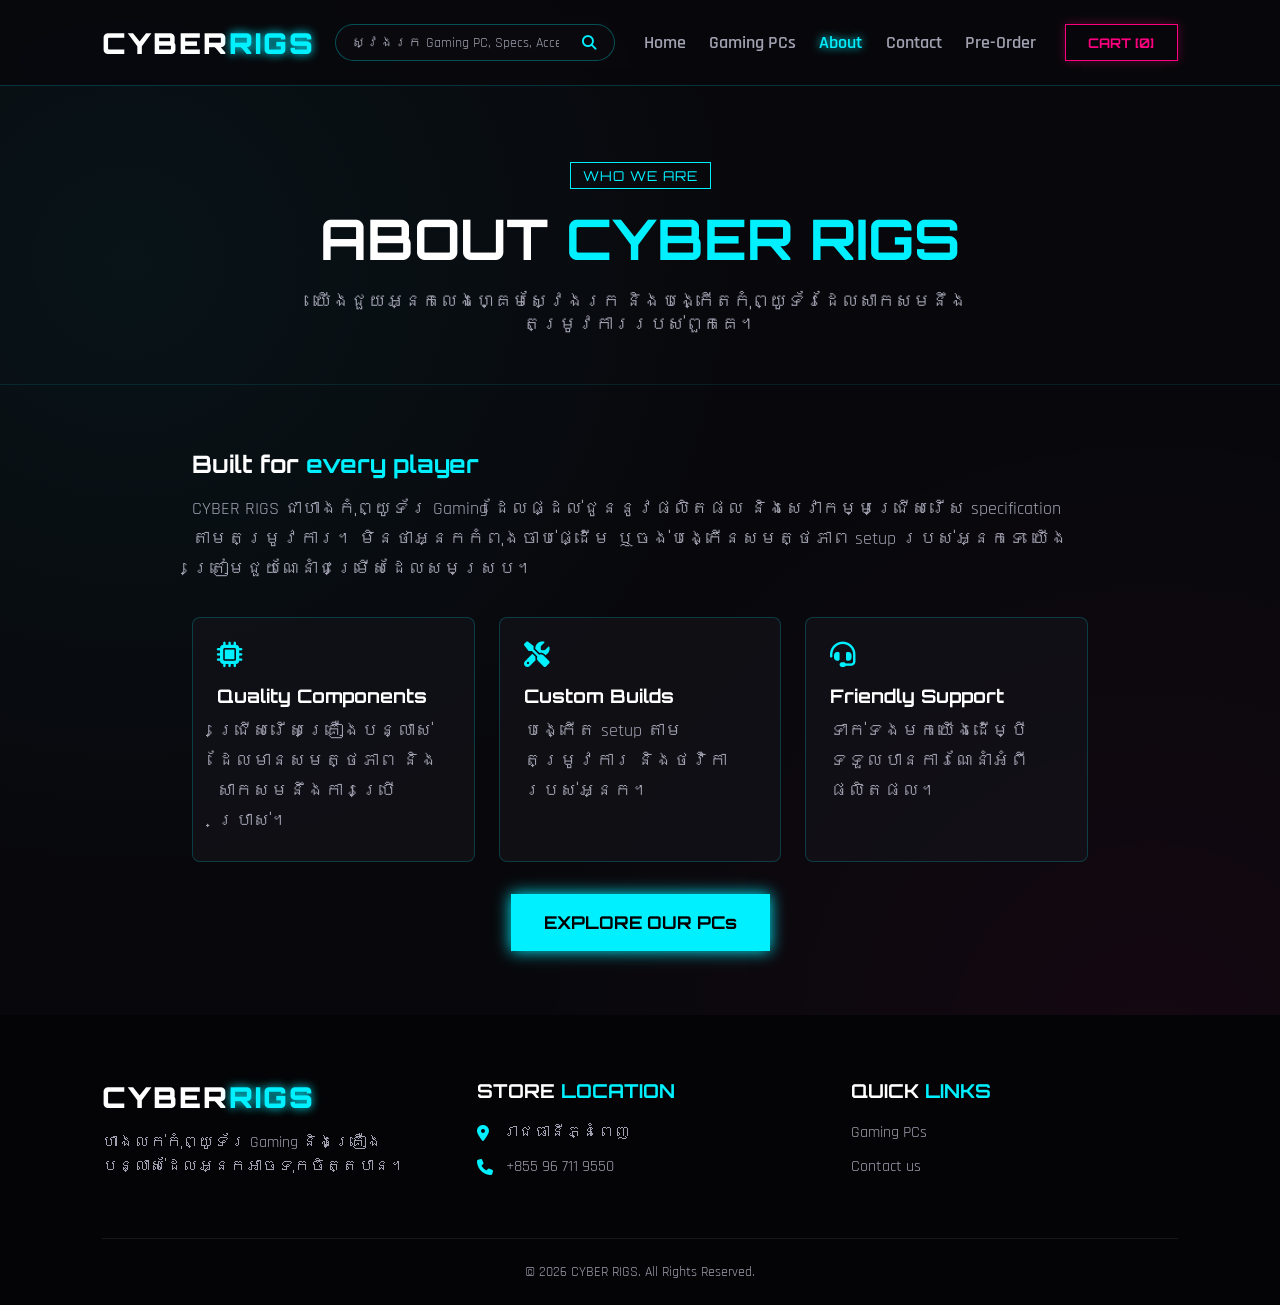
<file: about.html>
<!DOCTYPE html>
<html lang="km">
<head>
  <meta charset="UTF-8">
  <meta name="viewport" content="width=device-width, initial-scale=1.0">
  <title>About Us | CYBER RIGS</title>
  <link rel="stylesheet" href="style.css">
  <link href="https://fonts.googleapis.com/css2?family=Orbitron:wght@500;700;900&family=Rajdhani:wght@500;600;700&display=swap" rel="stylesheet">
  <link rel="stylesheet" href="https://cdnjs.cloudflare.com/ajax/libs/font-awesome/6.4.0/css/all.min.css">
</head>
<body>
  <header class="navbar">
    <a class="logo" href="index.html">CYBER<span>RIGS</span></a>
    <form class="search-box" role="search">
      <input type="search" aria-label="ស្វែងរកផលិតផល" placeholder="ស្វែងរក Gaming PC, Specs, Accessories...">
      <button type="submit" aria-label="ស្វែងរក"><i class="fa-solid fa-magnifying-glass"></i></button>
    </form>
    <nav class="nav-links">
      <a href="index.html">Home</a>
      <a href="products.html">Gaming PCs</a>
      <a href="about.html" class="active">About</a>
      <a href="contact.html">Contact</a>
      <a href="index.html#booking">Pre-Order</a>
    </nav>
    <button class="btn btn-glow cart-button" type="button" aria-haspopup="dialog">CART [0]</button>
  </header>

  <main>
    <section class="page-intro">
      <span class="badge">WHO WE ARE</span>
      <h1>ABOUT <span>CYBER RIGS</span></h1>
      <p>យើងជួយអ្នកលេងហ្គេមស្វែងរក និងបង្កើតកុំព្យូទ័រដែលសាកសមនឹងតម្រូវការរបស់ពួកគេ។</p>
    </section>
    <section class="content-panel">
      <h2>Built for <span>every player</span></h2>
      <p>CYBER RIGS ជាហាងកុំព្យូទ័រ Gaming ដែលផ្ដល់ជូននូវផលិតផល និងសេវាកម្មជ្រើសរើស specification តាមតម្រូវការ។ មិនថាអ្នកកំពុងចាប់ផ្ដើម ឬចង់បង្កើនសមត្ថភាព setup របស់អ្នកទេ យើងត្រៀមជួយណែនាំជម្រើសដែលសមស្រប។</p>
      <div class="feature-grid">
        <article class="feature-card"><i class="fa-solid fa-microchip"></i><h3>Quality Components</h3><p>ជ្រើសរើសគ្រឿងបន្លាស់ដែលមានសមត្ថភាព និងសាកសមនឹងការប្រើប្រាស់។</p></article>
        <article class="feature-card"><i class="fa-solid fa-screwdriver-wrench"></i><h3>Custom Builds</h3><p>បង្កើត setup តាមតម្រូវការ និងថវិការបស់អ្នក។</p></article>
        <article class="feature-card"><i class="fa-solid fa-headset"></i><h3>Friendly Support</h3><p>ទាក់ទងមកយើងដើម្បីទទួលបានការណែនាំអំពីផលិតផល។</p></article>
      </div>
      <p style="margin-top: 2rem; text-align: center;"><a href="products.html" class="btn btn-primary">EXPLORE OUR PCs</a></p>
    </section>
  </main>

  <footer class="footer-section">
    <div class="footer-grid">
      <div class="footer-col"><a class="logo" href="index.html">CYBER<span>RIGS</span></a><p class="footer-desc">ហាងលក់កុំព្យូទ័រ Gaming និងគ្រឿងបន្លាស់ដែលអ្នកអាចទុកចិត្តបាន។</p></div>
      <div class="footer-col"><h3>STORE <span>LOCATION</span></h3><ul class="contact-info"><li><i class="fa-solid fa-location-dot"></i> រាជធានីភ្នំពេញ</li><li><i class="fa-solid fa-phone"></i> +855 96 711 9550</li></ul></div>
      <div class="footer-col"><h3>QUICK <span>LINKS</span></h3><ul class="contact-info"><li><a href="products.html">Gaming PCs</a></li><li><a href="contact.html">Contact us</a></li></ul></div>
    </div>
    <div class="footer-bottom"><p>&copy; 2026 CYBER RIGS. All Rights Reserved.</p></div>
  </footer>
  <dialog class="cart-dialog" id="cart-dialog" aria-labelledby="cart-title">
    <div class="cart-dialog-header">
      <h2 id="cart-title">YOUR <span>CART</span></h2>
      <button class="cart-close" id="close-cart" type="button" aria-label="បិទកន្ត្រក">&times;</button>
    </div>
    <ul class="cart-items" id="cart-items"></ul>
    <div class="cart-total"><span>សរុប</span><strong id="cart-total">$0</strong></div>
    <div class="cart-actions">
      <button class="btn btn-secondary" id="reset-cart" type="button">RESET CART</button>
      <button class="btn btn-primary" id="continue-shopping" type="button">CONTINUE SHOPPING</button>
    </div>
  </dialog>
  <script src="site.js"></script>
</body>
</html>
</file>
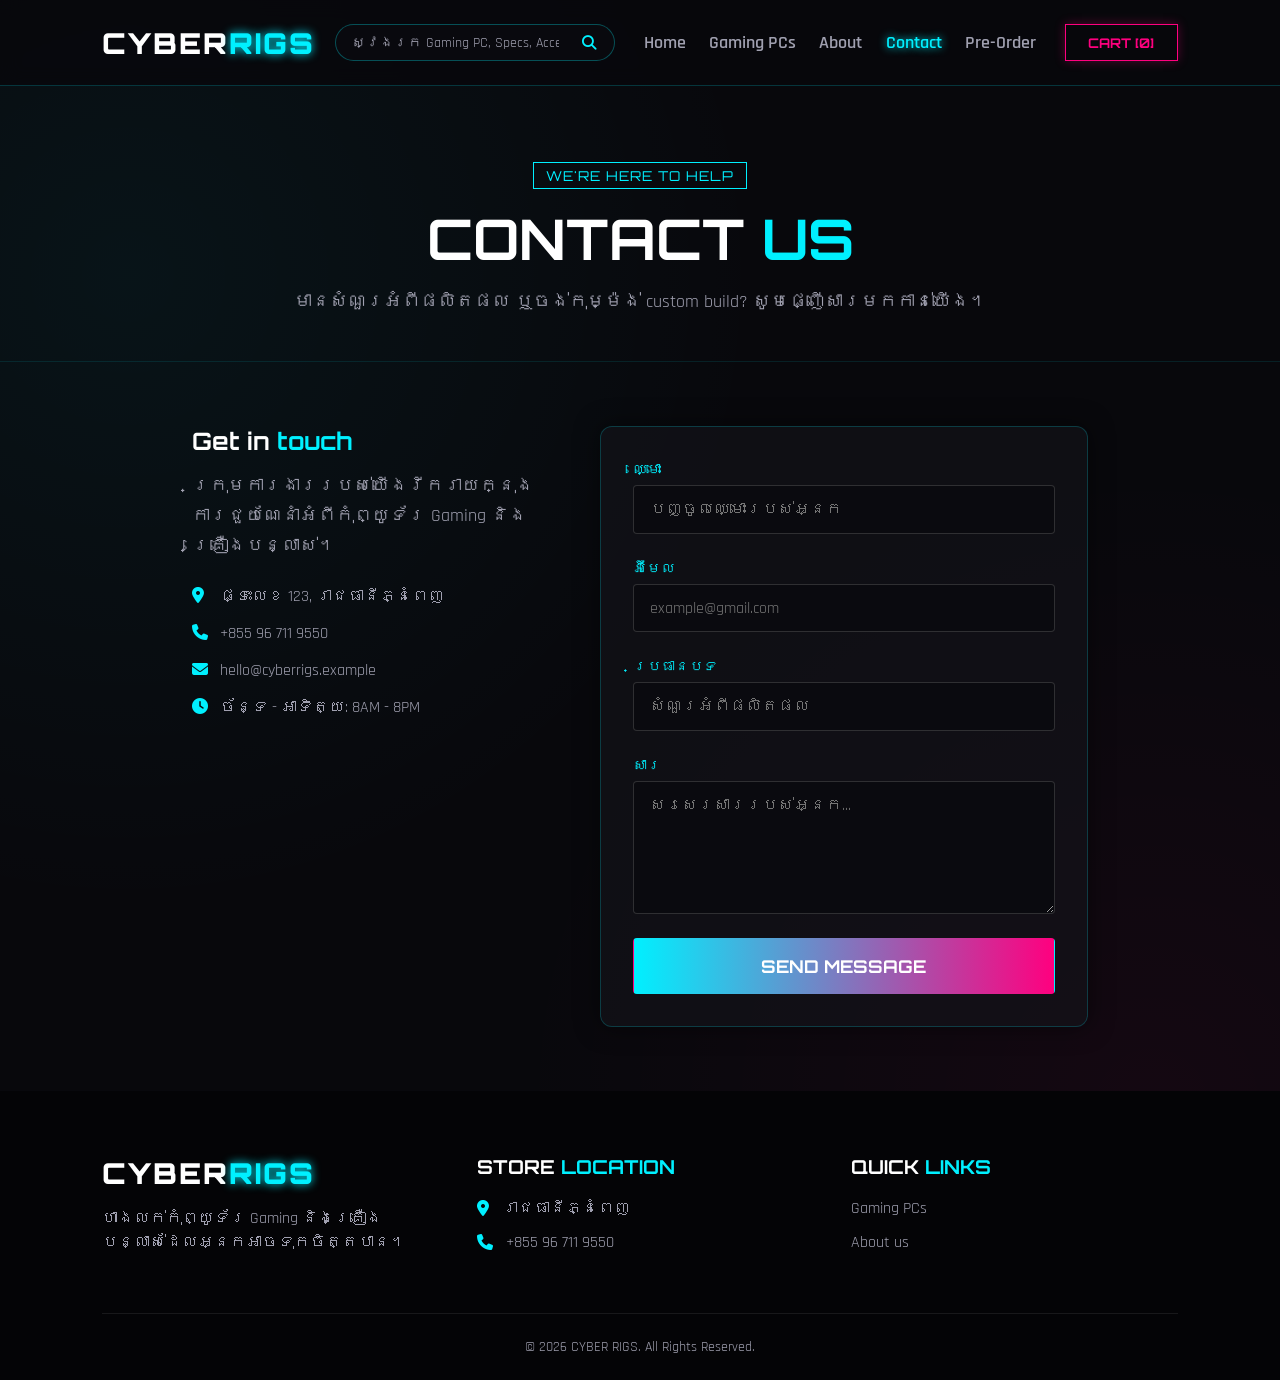
<file: contact.html>
<!DOCTYPE html>
<html lang="km">
<head>
  <meta charset="UTF-8">
  <meta name="viewport" content="width=device-width, initial-scale=1.0">
  <title>Contact | CYBER RIGS</title>
  <link rel="stylesheet" href="style.css">
  <link href="https://fonts.googleapis.com/css2?family=Orbitron:wght@500;700;900&family=Rajdhani:wght@500;600;700&display=swap" rel="stylesheet">
  <link rel="stylesheet" href="https://cdnjs.cloudflare.com/ajax/libs/font-awesome/6.4.0/css/all.min.css">
</head>
<body>
  <header class="navbar">
    <a class="logo" href="index.html">CYBER<span>RIGS</span></a>
    <form class="search-box" role="search">
      <input type="search" aria-label="ស្វែងរកផលិតផល" placeholder="ស្វែងរក Gaming PC, Specs, Accessories...">
      <button type="submit" aria-label="ស្វែងរក"><i class="fa-solid fa-magnifying-glass"></i></button>
    </form>
    <nav class="nav-links">
      <a href="index.html">Home</a>
      <a href="products.html">Gaming PCs</a>
      <a href="about.html">About</a>
      <a href="contact.html" class="active">Contact</a>
      <a href="index.html#booking">Pre-Order</a>
    </nav>
    <button class="btn btn-glow cart-button" type="button" aria-haspopup="dialog">CART [0]</button>
  </header>

  <main>
    <section class="page-intro">
      <span class="badge">WE'RE HERE TO HELP</span>
      <h1>CONTACT <span>US</span></h1>
      <p>មានសំណួរអំពីផលិតផល ឬចង់កុម្ម៉ង់ custom build? សូមផ្ញើសារមកកាន់យើង។</p>
    </section>
    <section class="content-panel contact-layout">
      <div>
        <h2>Get in <span>touch</span></h2>
        <p>ក្រុមការងាររបស់យើងរីករាយក្នុងការជួយណែនាំអំពីកុំព្យូទ័រ Gaming និងគ្រឿងបន្លាស់។</p>
        <ul class="contact-details">
          <li><i class="fa-solid fa-location-dot"></i> ផ្ទះលេខ 123, រាជធានីភ្នំពេញ</li>
          <li><i class="fa-solid fa-phone"></i> +855 96 711 9550</li>
          <li><i class="fa-solid fa-envelope"></i> hello@cyberrigs.example</li>
          <li><i class="fa-solid fa-clock"></i> ច័ន្ទ - អាទិត្យ: 8AM - 8PM</li>
        </ul>
      </div>
      <form class="booking-form" data-contact-form>
        <div class="form-control">
          <label for="contact-name">ឈ្មោះ</label>
          <input id="contact-name" name="name" type="text" placeholder="បញ្ចូលឈ្មោះរបស់អ្នក" required>
        </div>
        <div class="form-control">
          <label for="contact-email">អ៊ីមែល</label>
          <input id="contact-email" name="email" type="email" placeholder="example@gmail.com" required>
        </div>
        <div class="form-control">
          <label for="contact-subject">ប្រធានបទ</label>
          <input id="contact-subject" name="subject" type="text" placeholder="សំណួរអំពីផលិតផល" required>
        </div>
        <div class="form-control">
          <label for="contact-message">សារ</label>
          <textarea id="contact-message" name="message" rows="5" placeholder="សរសេរសាររបស់អ្នក..." required></textarea>
        </div>
        <button type="submit" class="btn btn-submit">SEND MESSAGE</button>
        <p class="form-message" role="status" aria-live="polite"></p>
      </form>
    </section>
  </main>

  <footer class="footer-section">
    <div class="footer-grid">
      <div class="footer-col"><a class="logo" href="index.html">CYBER<span>RIGS</span></a><p class="footer-desc">ហាងលក់កុំព្យូទ័រ Gaming និងគ្រឿងបន្លាស់ដែលអ្នកអាចទុកចិត្តបាន។</p></div>
      <div class="footer-col"><h3>STORE <span>LOCATION</span></h3><ul class="contact-info"><li><i class="fa-solid fa-location-dot"></i> រាជធានីភ្នំពេញ</li><li><i class="fa-solid fa-phone"></i> +855 96 711 9550</li></ul></div>
      <div class="footer-col"><h3>QUICK <span>LINKS</span></h3><ul class="contact-info"><li><a href="products.html">Gaming PCs</a></li><li><a href="about.html">About us</a></li></ul></div>
    </div>
    <div class="footer-bottom"><p>&copy; 2026 CYBER RIGS. All Rights Reserved.</p></div>
  </footer>
  <dialog class="cart-dialog" id="cart-dialog" aria-labelledby="cart-title">
    <div class="cart-dialog-header">
      <h2 id="cart-title">YOUR <span>CART</span></h2>
      <button class="cart-close" id="close-cart" type="button" aria-label="បិទកន្ត្រក">&times;</button>
    </div>
    <ul class="cart-items" id="cart-items"></ul>
    <div class="cart-total"><span>សរុប</span><strong id="cart-total">$0</strong></div>
    <div class="cart-actions">
      <button class="btn btn-secondary" id="reset-cart" type="button">RESET CART</button>
      <button class="btn btn-primary" id="continue-shopping" type="button">CONTINUE SHOPPING</button>
    </div>
  </dialog>
  <script src="site.js"></script>
</body>
</html>
</file>
<file: style.css>
/* ==========================================
   RESET, VARIABLES & SHARED BASE
   ========================================== */
:root {
  --bg-dark: #08080c;
  --card-bg: rgba(20, 20, 28, 0.6);
  --cyan-neon: #00f0ff;
  --pink-neon: #ff007f;
  --text-main: #ffffff;
  --text-dim: #a0a0b0;
  --font-title: 'Orbitron', sans-serif;
  --font-body: 'Rajdhani', sans-serif;
}

* {
  margin: 0;
  padding: 0;
  box-sizing: border-box;
}

html {
  scroll-behavior: smooth;
}

body {
  background: var(--bg-dark);
  color: var(--text-main);
  font-family: var(--font-body);
  overflow-x: hidden;
  background-image: 
    radial-gradient(circle at 10% 20%, rgba(0, 240, 255, 0.05) 0%, transparent 40%),
    radial-gradient(circle at 90% 80%, rgba(255, 0, 127, 0.05) 0%, transparent 40%);
}
/* Common Typography & Reusable Components */
.logo, .section-title, h3, .badge, .btn, .card-tag, .price {
  font-family: var(--font-title);
}
.logo {
  font-size: 1.8rem;
  font-weight: 900;
  letter-spacing: 2px;
  color: var(--text-main);
  text-decoration: none;
}
.logo span, .section-title span, .footer-col h3 span, .price {
  color: var(--cyan-neon);
}
.logo span {
  text-shadow: 0 0 10px var(--cyan-neon);
}
.section-title {
  font-size: 2rem;
  margin-bottom: 1rem;
  text-align: center;
}
/* Button Master Style (កាត់បន្ថយ CSS ជាន់គ្នារបស់ Buttons) */
.btn {
  display: inline-block;
  padding: 0.6rem 1.4rem;
  font-weight: 700;
  text-decoration: none;
  cursor: pointer;
  border: 1px solid transparent;
  transition: 0.3s;
}
.btn-glow {
  background: transparent;
  border-color: var(--pink-neon);
  color: var(--pink-neon);
  box-shadow: 0 0 10px rgba(255, 0, 127, 0.3);
}
.btn-glow:hover {
  background: var(--pink-neon);
  color: #fff;
  box-shadow: 0 0 20px var(--pink-neon);
}
.btn-primary {
  background: var(--cyan-neon);
  color: #000;
  padding: 0.8rem 2rem;
  box-shadow: 0 0 15px var(--cyan-neon);
}
.btn-primary:hover {
  transform: translateY(-3px);
  box-shadow: 0 0 25px var(--cyan-neon);
}
.btn-secondary {
  border-color: var(--text-dim);
  color: var(--text-main);
  padding: 0.8rem 2rem;
}
.btn-secondary:hover {
  border-color: var(--text-main);
  background: rgba(255, 255, 255, 0.05);
}
.btn-card {
  background: transparent;
  border-color: var(--cyan-neon);
  color: var(--cyan-neon);
  padding: 0.4rem 1rem;
  font-size: 0.9rem;
  font-family: var(--font-title);
  cursor: pointer;
}
.btn-card:hover {
  background: var(--cyan-neon);
  color: #000;
}
.btn-submit {
  width: 100%;
  background: linear-gradient(90deg, var(--cyan-neon), var(--pink-neon));
  color: #fff;
  padding: 1rem;
  font-size: 1.1rem;
  border-radius: 4px;
}
.btn-submit:hover {
  opacity: 0.9;
  box-shadow: 0 0 20px rgba(0, 240, 255, 0.4);
}

/* NAVBAR & SEARCH */
.navbar {
  display: flex;
  justify-content: space-between;
  align-items: center;
  padding: 1.5rem 8%;
  border-bottom: 1px solid rgba(0, 240, 255, 0.2);
  background: rgba(8, 8, 12, 0.85);
  backdrop-filter: blur(10px);
  position: sticky;
  top: 0;
  z-index: 100;
}
.search-box {
  display: flex;
  align-items: center;
  background: rgba(10, 10, 15, 0.8);
  border: 1px solid rgba(0, 240, 255, 0.3);
  border-radius: 20px;
  padding: 0.3rem 0.5rem 0.3rem 1rem;
  transition: 0.3s ease;
  width: 280px;
}
.search-box:focus-within {
  border-color: var(--pink-neon);
  box-shadow: 0 0 12px rgba(255, 0, 127, 0.4);
}
.search-box input {
  background: transparent;
  border: none;
  outline: none;
  color: var(--text-main);
  font-family: var(--font-body);
  font-size: 0.95rem;
  width: 100%;
}
.search-box input::placeholder {
  color: var(--text-dim);
  font-size: 0.85rem;
}
.search-box button {
  background: transparent;
  border: none;
  color: var(--cyan-neon);
  font-size: 0.9rem;
  cursor: pointer;
  padding: 0.3rem 0.6rem;
  transition: 0.3s;
}
.search-box button:hover {
  color: var(--pink-neon);
  transform: scale(1.1);
}
.nav-links a {
  color: var(--text-dim);
  text-decoration: none;
  margin: 0 0.6rem;
  font-size: 1.1rem;
  font-weight: 600;
  transition: 0.3s;
}
.nav-links a:hover, .nav-links a.active {
  color: var(--cyan-neon);
  text-shadow: 0 0 8px var(--cyan-neon);
}

/* HERO SECTION */
.hero {
  padding: 6rem 8%;
  display: flex;
  align-items: center;
  min-height: 70vh;
}
.hero-content {
  max-width: 650px;
}
.badge {
  color: var(--cyan-neon);
  border: 1px solid var(--cyan-neon);
  padding: 4px 12px;
  font-size: 0.85rem;
  letter-spacing: 1px;
}
.hero h1 {
  font-family: var(--font-title);
  font-size: 3.5rem;
  margin: 1.5rem 0 1rem;
  line-height: 1.1;
}
.hero h1 span {
  color: transparent;
  -webkit-text-stroke: 1px var(--pink-neon);
  text-shadow: 0 0 15px var(--pink-neon);
}
.hero p, .booking-subtitle, .specs, .footer-desc, .contact-info li {
  color: var(--text-dim);
}
.hero p {
  font-size: 1.2rem;
  margin-bottom: 2rem;
}
.hero-btns {
  display: flex;
  gap: 1.5rem;
}
/*  PRODUCT CARDS SECTION */
.products-section {
  padding: 4rem 8%;
}
.product-grid {
  display: grid;
  grid-template-columns: repeat(3, minmax(0, 1fr));
  gap: 2rem;
  margin-top: 2rem;
}
.pagination {
  display: flex;
  justify-content: center;
  align-items: center;
  flex-wrap: wrap;
  gap: 0.6rem;
  margin-top: 2.5rem;
}
.pagination button {
  min-width: 2.75rem;
  padding: 0.65rem 0.9rem;
  border: 1px solid rgba(0, 240, 255, 0.4);
  border-radius: 4px;
  background: var(--card-bg);
  color: var(--text-main);
  font: 600 1rem var(--font-body);
  cursor: pointer;
  transition: 0.2s ease;
}
.pagination button:hover:not(:disabled),
.pagination button[aria-current="page"] {
  border-color: var(--cyan-neon);
  background: var(--cyan-neon);
  color: var(--bg-dark);
  box-shadow: 0 0 12px rgba(0, 240, 255, 0.35);
}
.pagination button:disabled {
  opacity: 0.35;
  cursor: not-allowed;
}
.cart-dialog {
  width: min(560px, calc(100% - 2rem));
  max-height: min(80vh, 680px);
  margin: auto;
  padding: 1.5rem;
  overflow: auto;
  border: 1px solid rgba(0, 240, 255, 0.45);
  border-radius: 10px;
  background: #101018;
  color: var(--text-main);
  box-shadow: 0 0 35px rgba(0, 240, 255, 0.18);
}
.cart-dialog::backdrop {
  background: rgba(0, 0, 0, 0.78);
  backdrop-filter: blur(4px);
}
.cart-dialog-header,
.cart-item,
.cart-total,
.cart-actions {
  display: flex;
  align-items: center;
  justify-content: space-between;
  gap: 1rem;
}
.cart-dialog-header h2 {
  font-family: var(--font-title);
}
.cart-dialog-header h2 span {
  color: var(--cyan-neon);
}
.cart-close {
  border: 0;
  background: transparent;
  color: var(--text-dim);
  font-size: 2rem;
  line-height: 1;
  cursor: pointer;
}
.cart-close:hover {
  color: var(--pink-neon);
}
.cart-items {
  display: grid;
  gap: 0.75rem;
  margin: 1.5rem 0;
  padding: 0;
  list-style: none;
}
.cart-item {
  padding: 0.9rem;
  border: 1px solid rgba(255, 255, 255, 0.1);
  border-radius: 5px;
}
.cart-item strong,
.cart-item span {
  display: block;
}
.cart-item span,
.cart-empty {
  margin-top: 0.3rem;
  color: var(--text-dim);
}
.cart-total {
  padding-top: 1rem;
  border-top: 1px solid rgba(0, 240, 255, 0.2);
}
.cart-total strong {
  color: var(--cyan-neon);
}
.cart-actions {
  justify-content: flex-end;
  flex-wrap: wrap;
  margin-top: 1.5rem;
}
.cart-actions .btn {
  border-radius: 4px;
}
.cart-dialog button:focus-visible {
  outline: 2px solid var(--cyan-neon);
  outline-offset: 3px;
}
.product-card {
  background: var(--card-bg);
  border: 1px solid rgba(255, 255, 255, 0.08);
  border-radius: 8px;
  padding: 1.2rem;
  position: relative;
  backdrop-filter: blur(5px);
  transition: 0.4s ease;
}
.product-card:hover {
  border-color: var(--cyan-neon);
  transform: translateY(-8px);
  box-shadow: 0 10px 30px rgba(0, 240, 255, 0.15);
}
.card-tag {
  position: absolute;
  top: 15px;
  left: 15px;
  background: var(--pink-neon);
  font-size: 0.75rem;
  padding: 2px 8px;
  font-weight: bold;
}
.img-box img {
  width: 100%;
  height: 200px;
  object-fit: cover;
  border-radius: 4px;
  margin-bottom: 1rem;
}
.product-image-placeholder {
  height: 200px;
  margin-bottom: 1rem;
  border: 1px dashed rgba(0, 240, 255, 0.35);
  border-radius: 4px;
  background: rgba(0, 240, 255, 0.035);
  color: var(--text-dim);
  display: flex;
  flex-direction: column;
  justify-content: center;
  align-items: center;
  gap: 0.65rem;
}
.product-image-placeholder i {
  color: var(--cyan-neon);
  font-size: 2rem;
}
.product-image-placeholder span {
  font-family: var(--font-title);
  font-size: 0.75rem;
}
.card-info h3 {
  font-size: 1.2rem;
  margin-bottom: 0.4rem;
}
.specs {
  font-size: 0.95rem;
  margin-bottom: 1.2rem;
}
.card-bottom {
  display: flex;
  justify-content: space-between;
  align-items: center;
}
.price {
  font-size: 1.4rem;
}

/* BOOKING / PRE-ORDER FORM */
.booking-section {
  padding: 5rem 8%;
  background: rgba(12, 12, 18, 0.8);
  border-top: 1px solid rgba(0, 240, 255, 0.1);
  border-bottom: 1px solid rgba(0, 240, 255, 0.1);
}
.booking-container {
  max-width: 800px;
  margin: 0 auto;
}
.booking-subtitle {
  text-align: center;
  font-size: 1.1rem;
  margin-bottom: 2.5rem;
}
.booking-form {
  background: var(--card-bg);
  border: 1px solid rgba(0, 240, 255, 0.2);
  padding: 2.5rem;
  border-radius: 12px;
  box-shadow: 0 0 25px rgba(0, 0, 0, 0.5);
}
.form-group-double {
  display: grid;
  grid-template-columns: 1fr 1fr;
  gap: 1.5rem;
}
.form-control {
  display: flex;
  flex-direction: column;
  margin-bottom: 1.5rem;
}
.form-control label {
  font-family: var(--font-title);
  font-size: 0.9rem;
  color: var(--cyan-neon);
  margin-bottom: 0.5rem;
}
.form-control input,
.form-control select,
.form-control textarea {
  background: rgba(10, 10, 15, 0.9);
  border: 1px solid rgba(255, 255, 255, 0.15);
  padding: 0.8rem 1rem;
  color: var(--text-main);
  font-family: var(--font-body);
  font-size: 1rem;
  border-radius: 4px;
  outline: none;
  transition: 0.3s;
}
.form-control input:focus,
.form-control select:focus,
.form-control textarea:focus {
  border-color: var(--pink-neon);
  box-shadow: 0 0 10px rgba(255, 0, 127, 0.3);
}
.form-control select option {
  background: #0d0d12;
  color: #fff;
}
.form-message, .search-message {
  color: var(--cyan-neon);
  margin-top: 1rem;
  text-align: center;
}
.form-message:empty, .search-message:empty {
  display: none;
}
/* Additional pages */
.page-intro {
  padding: 5rem 8% 3rem;
  text-align: center;
  border-bottom: 1px solid rgba(0, 240, 255, 0.1);
}
.page-intro h1 {
  font-family: var(--font-title);
  font-size: clamp(2rem, 5vw, 3.5rem);
  margin: 1rem 0;
}
.page-intro h1 span, .content-panel h2 span {
  color: var(--cyan-neon);
}
.page-intro p {
  max-width: 700px;
  margin: 0 auto;
  color: var(--text-dim);
  font-size: 1.15rem;
}
.content-panel {
  max-width: 1100px;
  margin: 0 auto;
  padding: 4rem 8%;
}
.content-panel h2 {
  font-family: var(--font-title);
  margin-bottom: 1rem;
}
.content-panel p {
  color: var(--text-dim);
  line-height: 1.7;
  font-size: 1.1rem;
}
.feature-grid {
  display: grid;
  grid-template-columns: repeat(auto-fit, minmax(220px, 1fr));
  gap: 1.5rem;
  margin-top: 2rem;
}
.feature-card {
  padding: 1.5rem;
  border: 1px solid rgba(0, 240, 255, 0.2);
  background: var(--card-bg);
  border-radius: 8px;
}
.feature-card i {
  color: var(--cyan-neon);
  font-size: 1.6rem;
  margin-bottom: 1rem;
}
.feature-card h3 {
  margin-bottom: 0.6rem;
}
.contact-layout {
  display: grid;
  grid-template-columns: 1fr 1.3fr;
  gap: 2rem;
}
.contact-layout .booking-form {
  padding: 2rem;
}
.contact-details {
  list-style: none;
  margin-top: 1.5rem;
}
.contact-details li {
  color: var(--text-dim);
  margin: 1rem 0;
}
.contact-details i {
  color: var(--cyan-neon);
  width: 1.5rem;
}
/* FOOTER SECTION*/
.footer-section {
  padding: 4rem 8% 1.5rem;
  background: #040406;
}
.footer-grid {
  display: grid;
  grid-template-columns: repeat(auto-fit, minmax(250px, 1fr));
  gap: 3rem;
  margin-bottom: 3rem;
}
.footer-col h3 {
  font-size: 1.2rem;
  margin-bottom: 1.2rem;
}
.footer-desc {
  font-size: 1rem;
  margin-top: 1rem;
  line-height: 1.5;
}
.contact-info {
  list-style: none;
}
.contact-info li {
  font-size: 1rem;
  margin-bottom: 0.8rem;
  display: flex;
  align-items: center;
  gap: 0.8rem;
}
.contact-info li i {
  color: var(--cyan-neon);
}
.contact-info a {
  color: var(--text-dim);
  text-decoration: none;
}
.contact-info a:hover {
  color: var(--cyan-neon);
}
.social-links {
  display: flex;
  gap: 1rem;
  margin-top: 1rem;
}
.social-icon {
  width: 42px;
  height: 42px;
  border: 1px solid rgba(255, 255, 255, 0.2);
  display: flex;
  justify-content: center;
  align-items: center;
  color: var(--text-main);
  text-decoration: none;
  border-radius: 50%;
  font-size: 1.1rem;
  transition: 0.3s;
}
.social-icon.fb:hover {
  border-color: #1877f2;
  color: #1877f2;
  box-shadow: 0 0 12px #1877f2;
}
.social-icon.tt:hover {
  border-color: #00f0ff;
  color: #00f0ff;
  box-shadow: 0 0 12px #00f0ff;
}
.social-icon.ig:hover {
  border-color: #e4405f;
  color: #e4405f;
  box-shadow: 0 0 12px #e4405f;
}
.footer-bottom {
  text-align: center;
  border-top: 1px solid rgba(255, 255, 255, 0.08);
  padding-top: 1.5rem;
  color: var(--text-dim);
  font-size: 0.9rem;
}
/* Responsive Styles */
@media (max-width: 992px) {
  .search-box {
    width: 200px;
  }
  .product-grid {
    grid-template-columns: repeat(2, minmax(0, 1fr));
  }
}
@media (max-width: 768px) {
  .navbar {
    flex-wrap: wrap;
    gap: 1rem;
  }
  .nav-links {
    display: flex;
    flex-wrap: wrap;
    gap: 0.4rem;
  }
  .nav-links a {
    margin: 0 0.35rem;
  }
  .search-box {
    order: 3;
    width: 100%;
  }
  .form-group-double {
    grid-template-columns: 1fr;
  }
  .contact-layout {
    grid-template-columns: 1fr;
  }
}
@media (max-width: 540px) {
  .product-grid {
    grid-template-columns: 1fr;
  }
}
</file>
